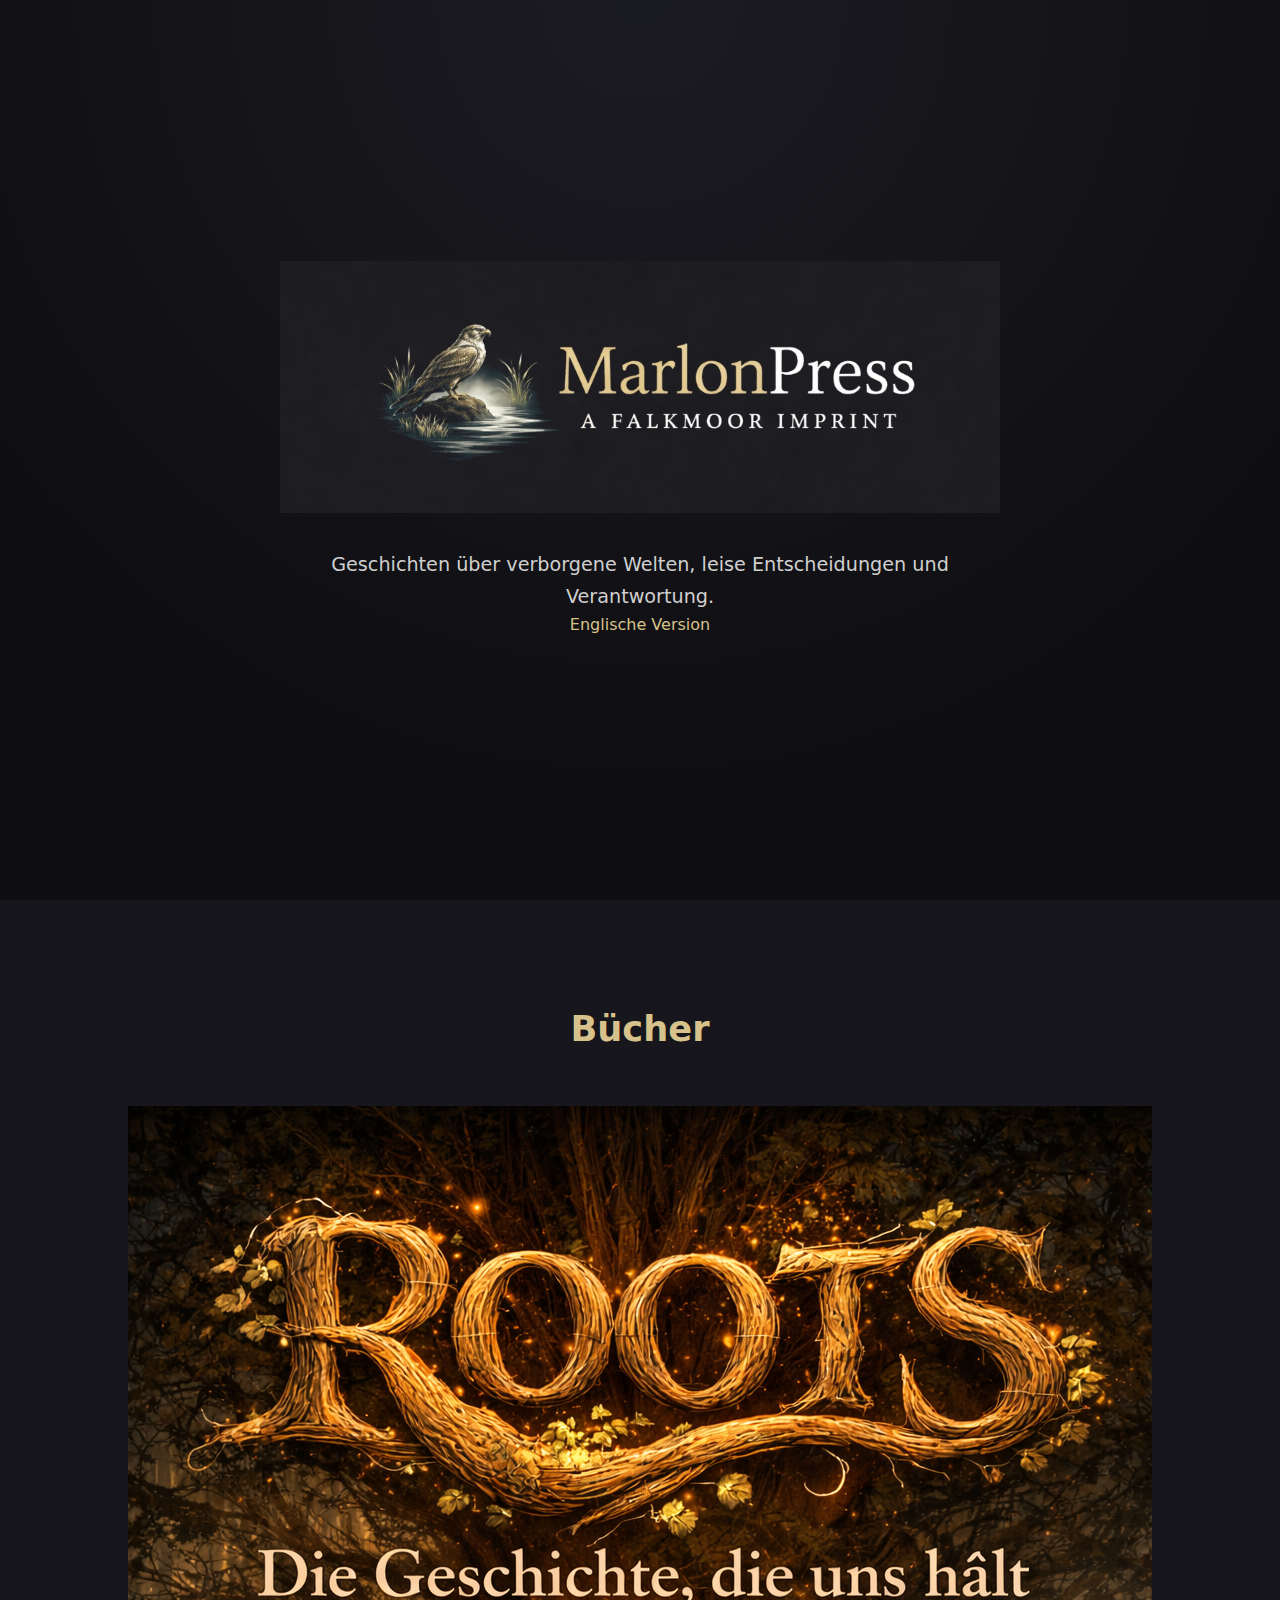
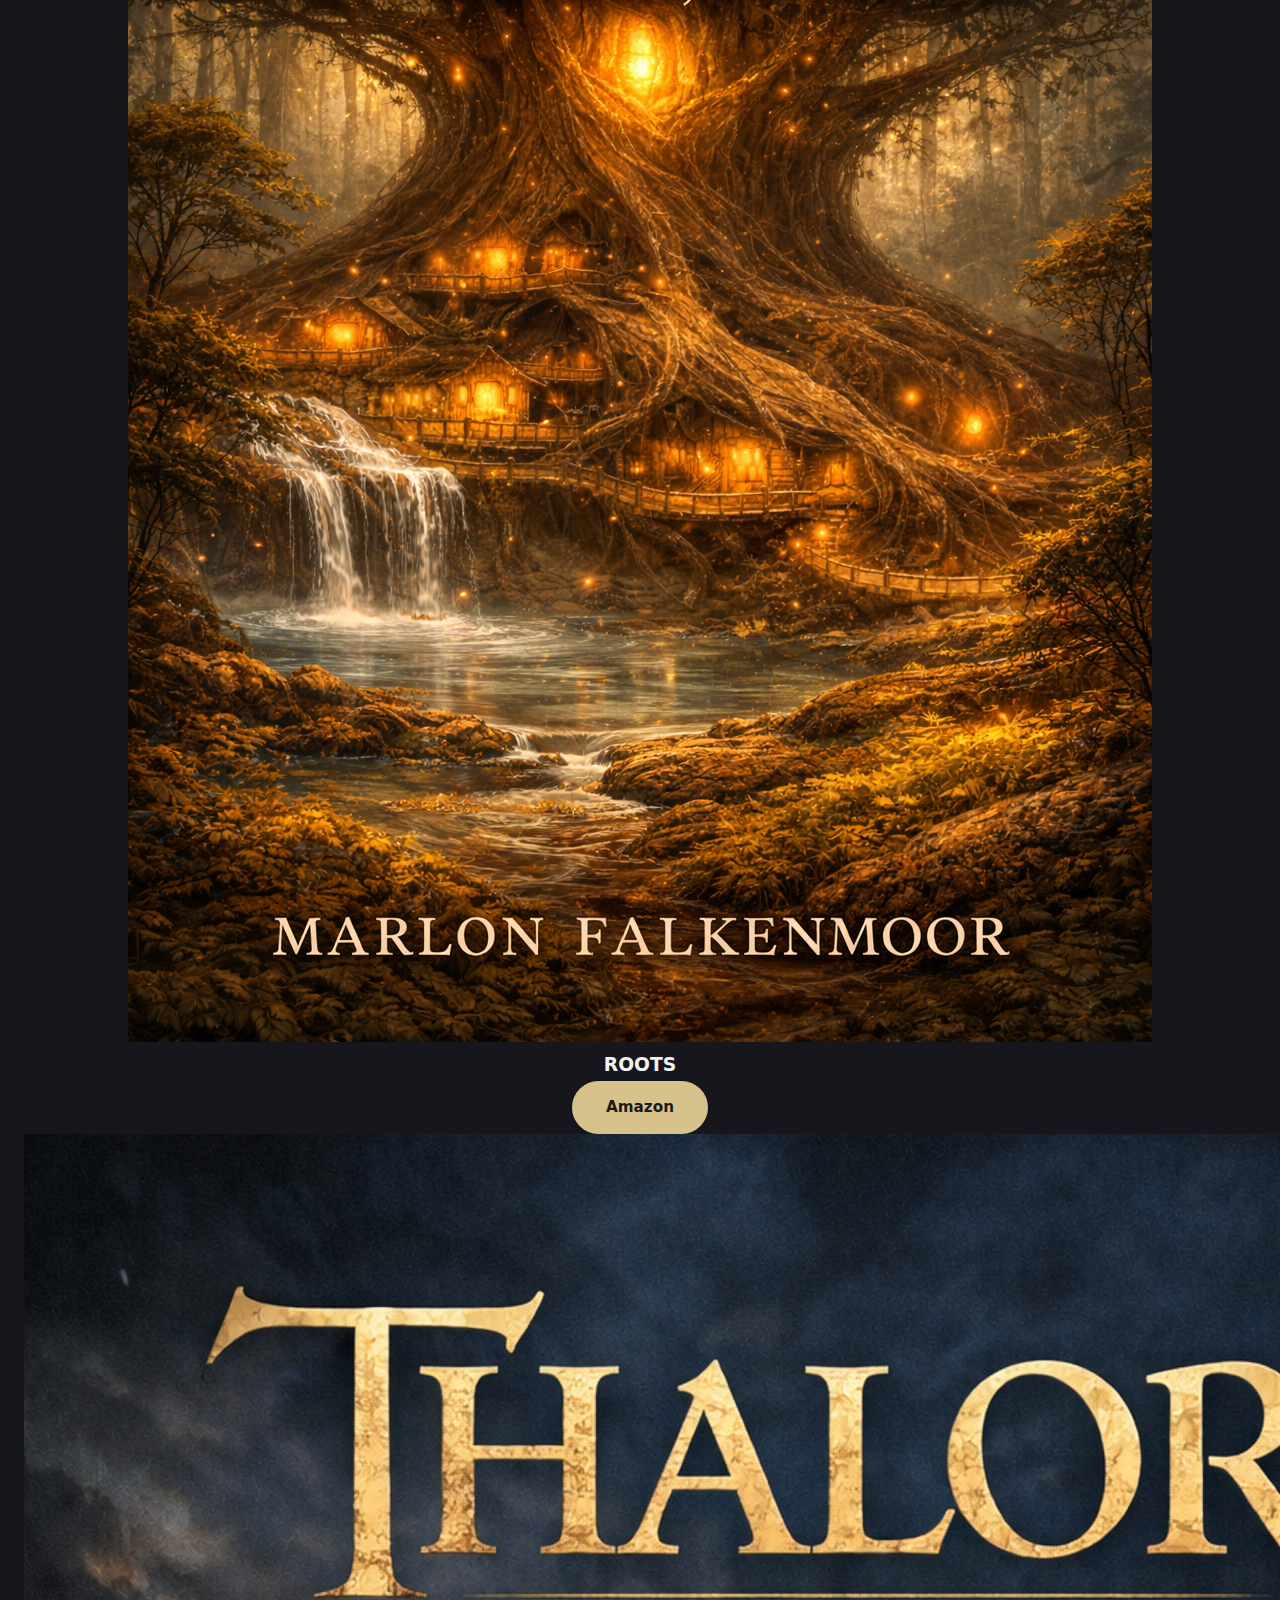
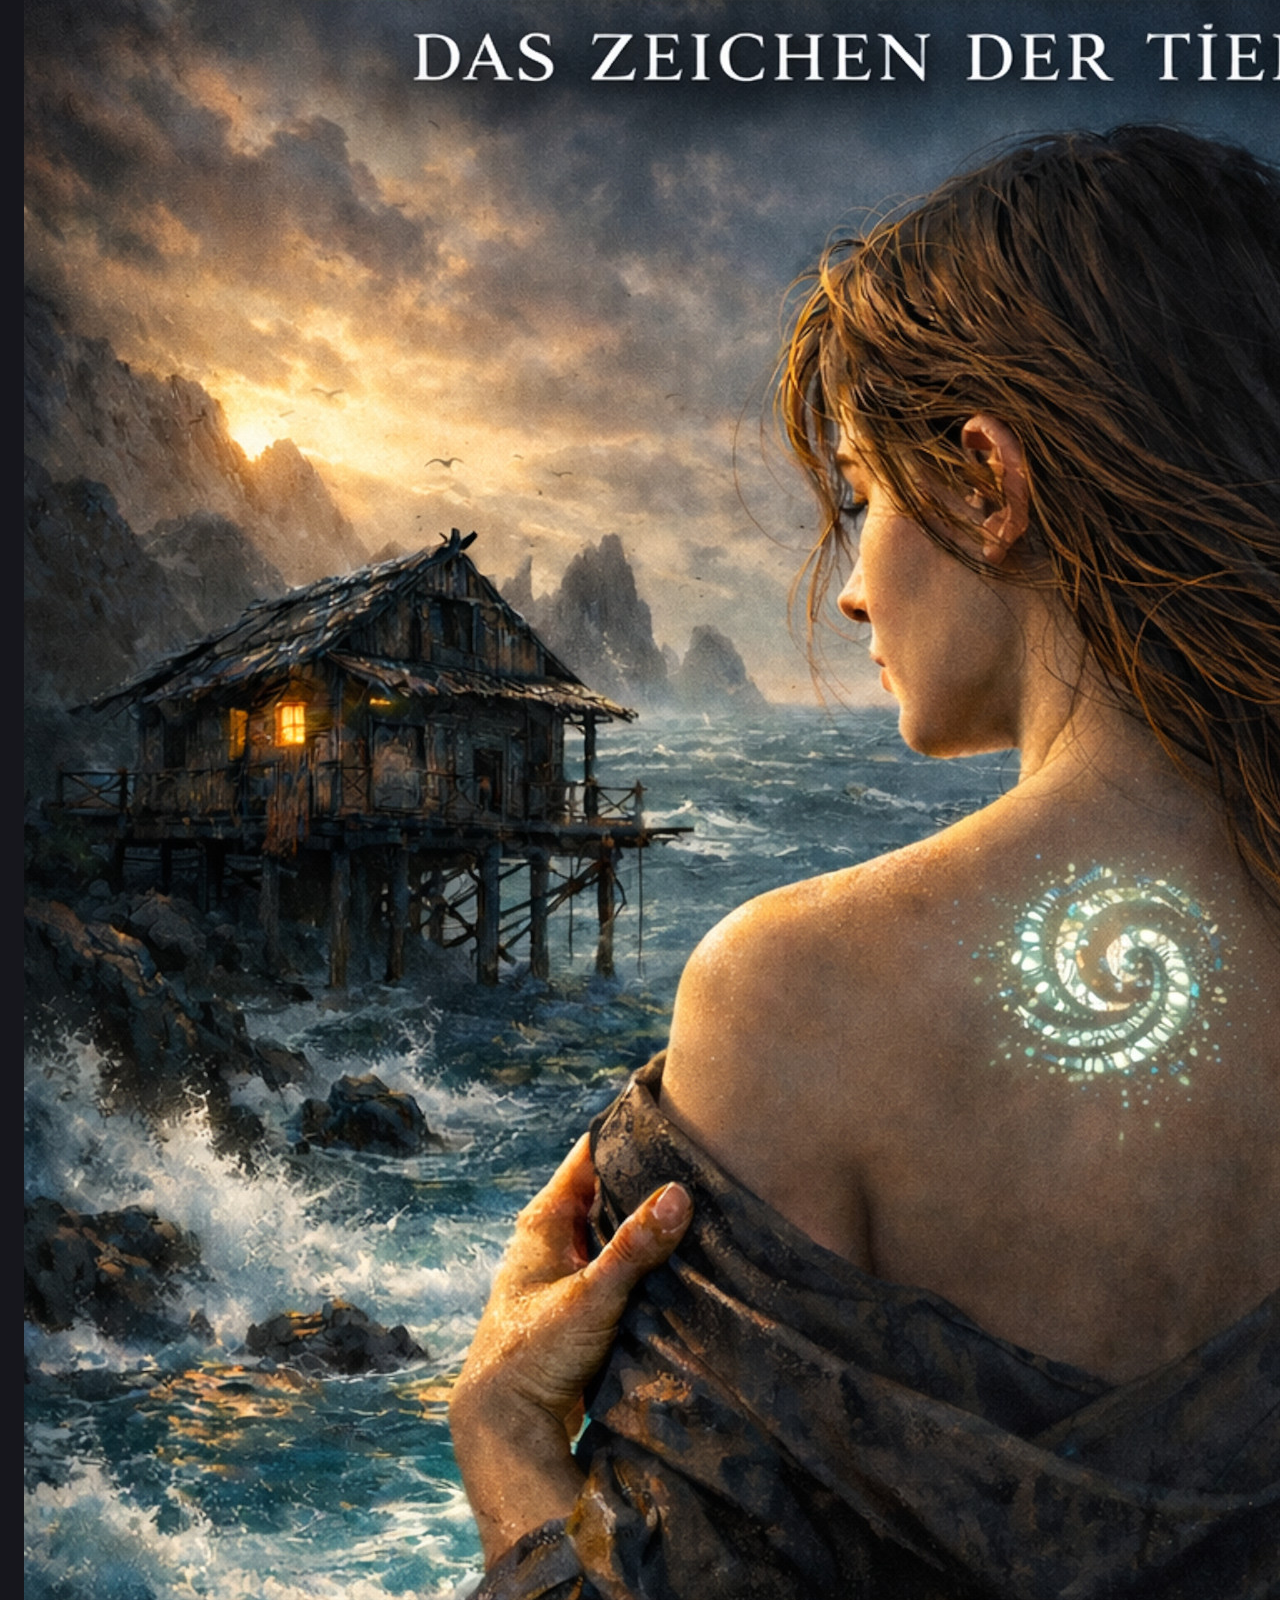
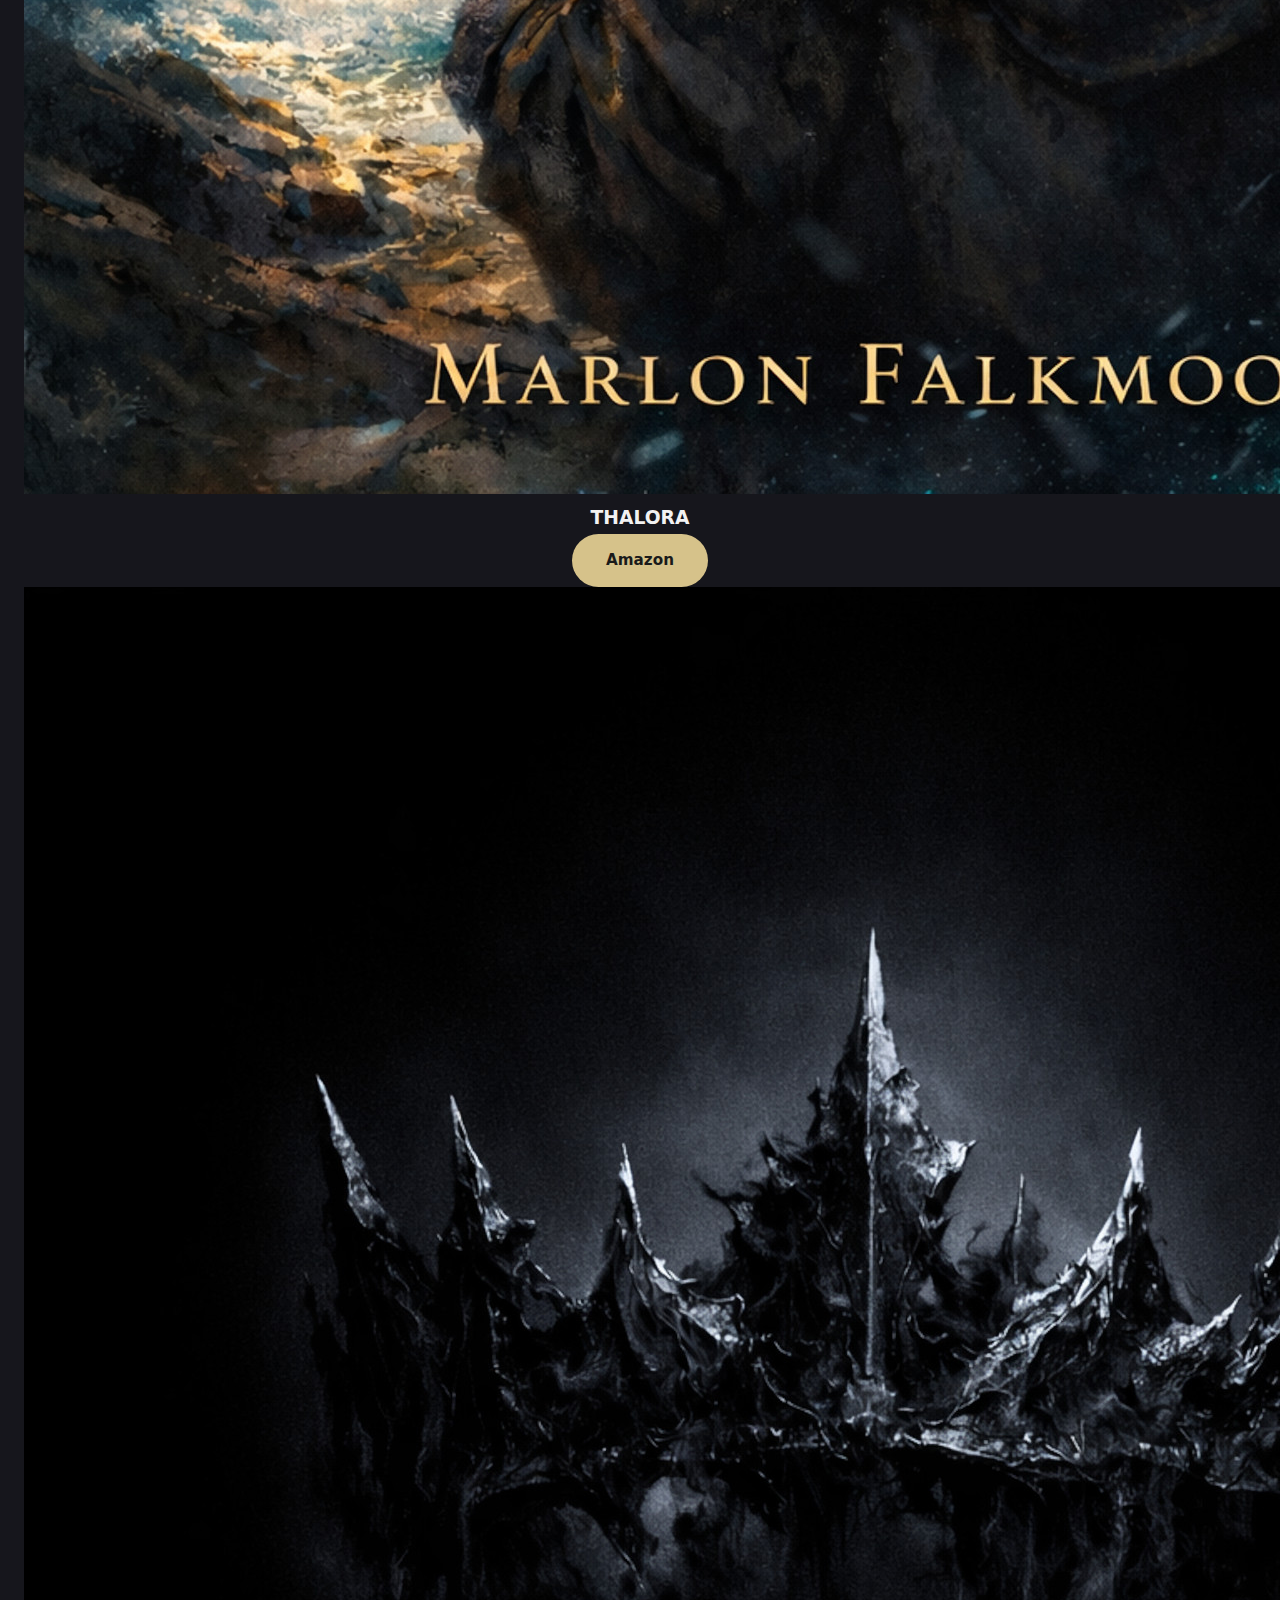
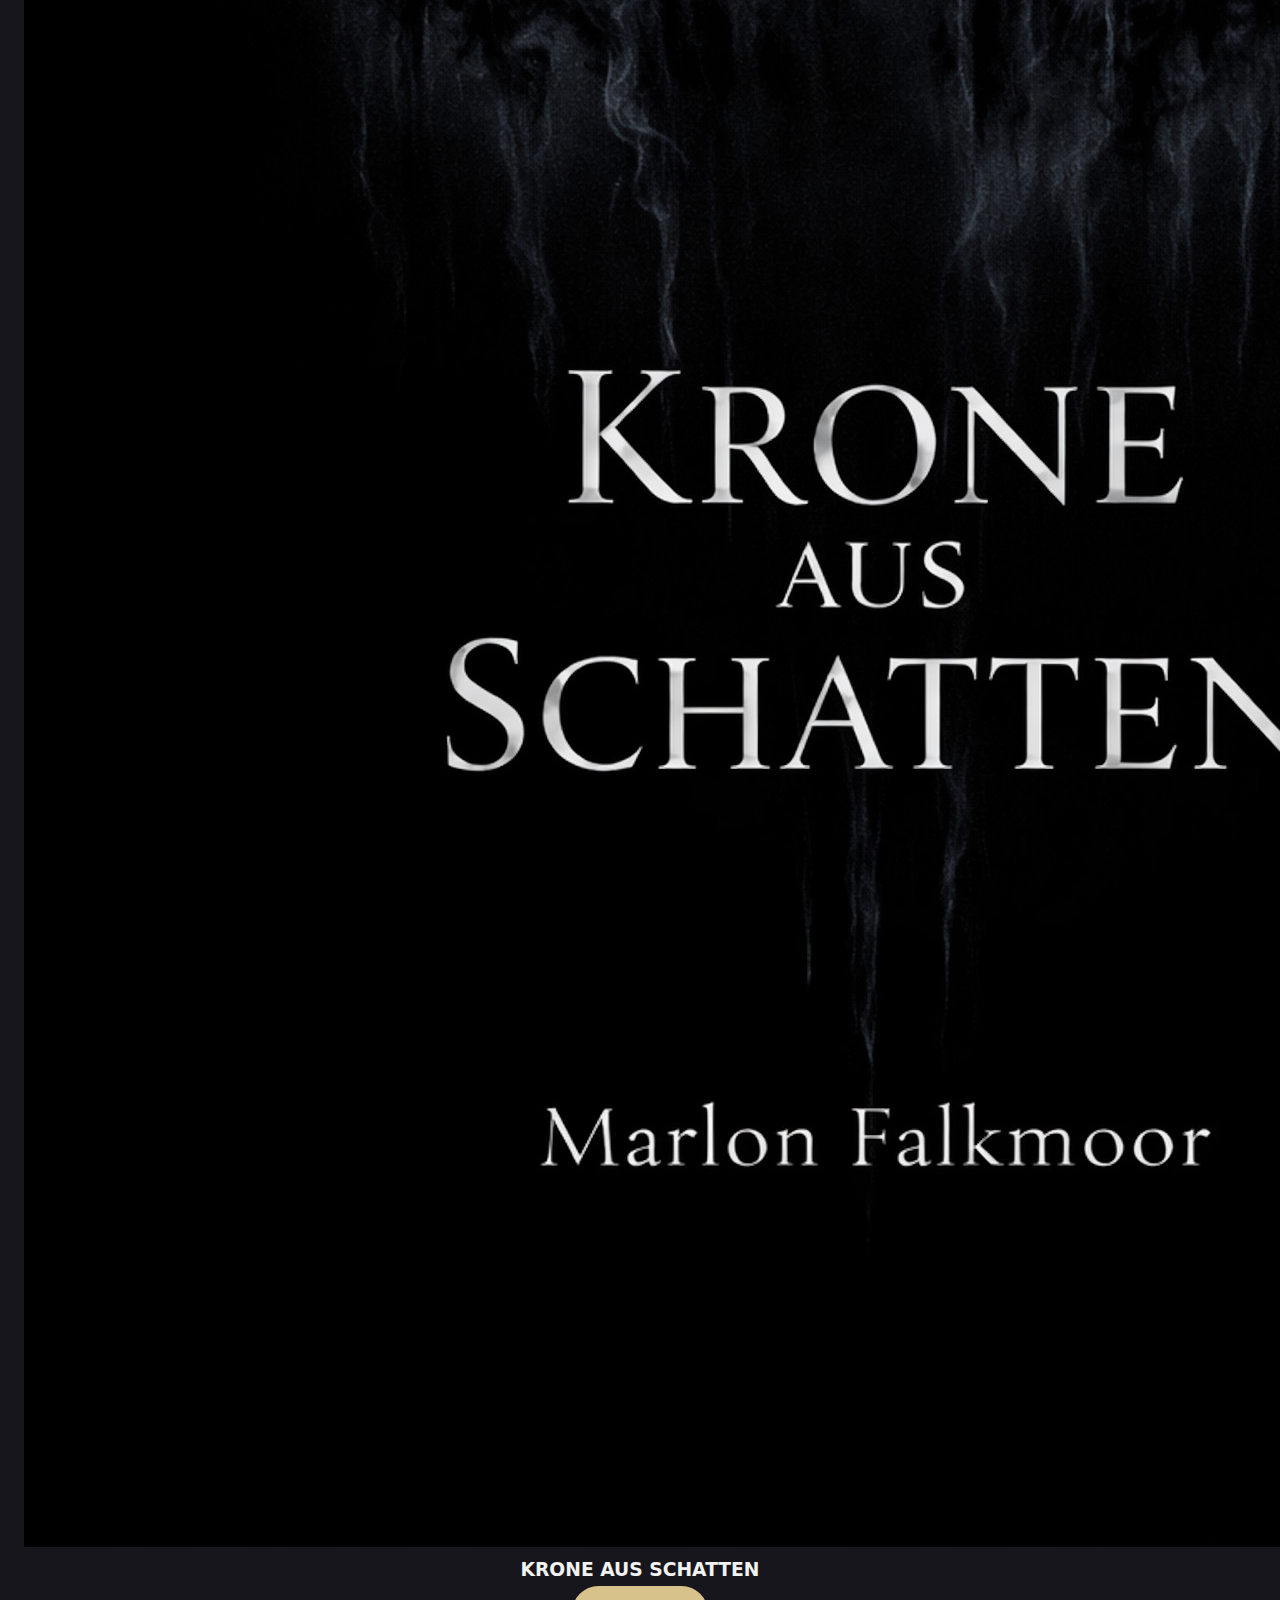
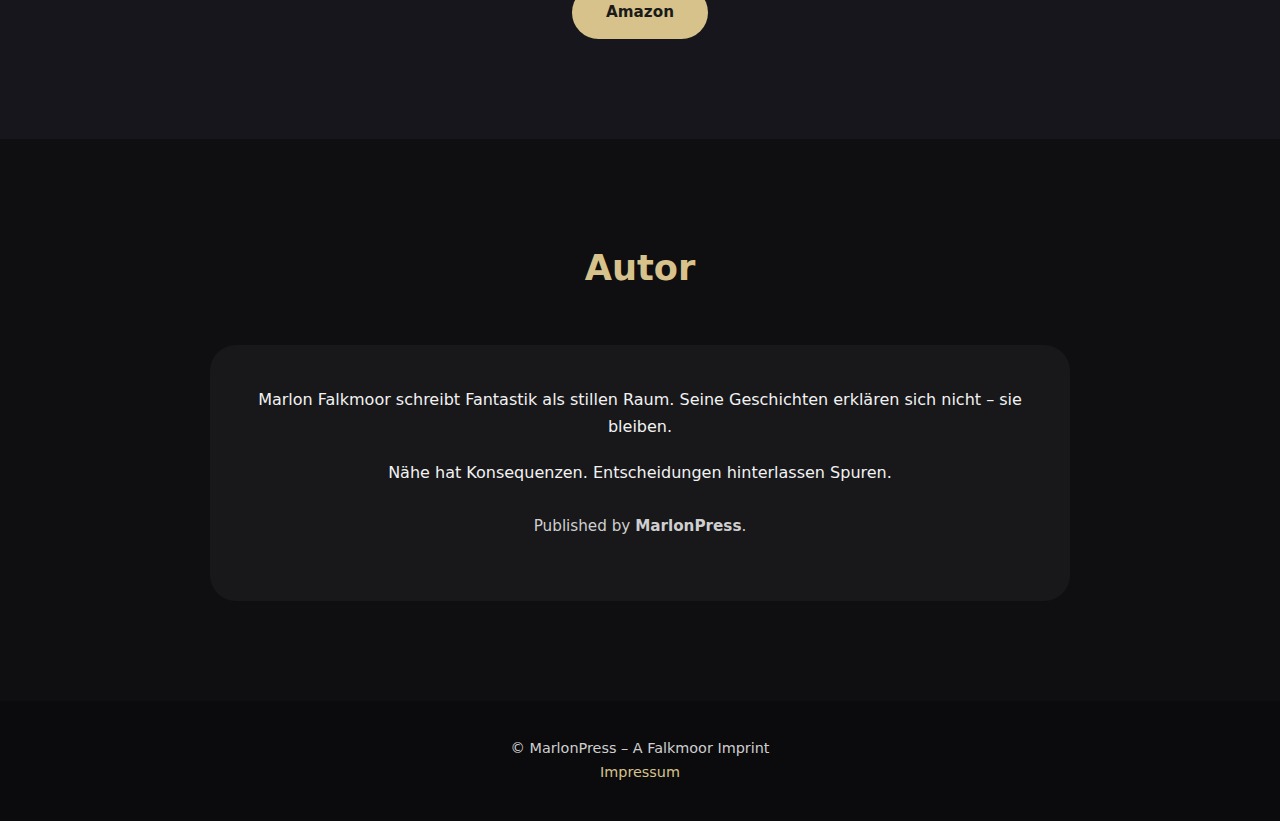
<file: index.html>
<!DOCTYPE html>
<html lang="de">
<head>
  <meta charset="UTF-8" />
  <meta name="viewport" content="width=device-width, initial-scale=1.0" />

  <title>Marlon Falkmoor – Fantasy-Autor</title>
  <meta name="description" content="Marlon Falkmoor schreibt ruhige Fantasy über verborgene Welten, Nähe und Verantwortung." />
  <meta name="robots" content="index, follow" />

  <!-- Open Graph -->
  <meta property="og:type" content="website" />
  <meta property="og:title" content="Marlon Falkmoor – Fantasy-Autor" />
  <meta property="og:description" content="Ruhige Fantasy über verborgene Welten und leise Entscheidungen." />
  <meta property="og:image" content="assets/marlonpress-logo.jpg" />
  <meta property="og:url" content="https://falkmoor.github.io/Falkmoor/" />

  <link rel="stylesheet" href="css/style.css" />
</head>

<body>

<header class="hero">
  <div class="hero-inner">
    <img src="assets/marlonpress-logo.jpg" alt="MarlonPress – A Falkmoor Imprint" class="site-logo" />
    <h1 class="visually-hidden">Marlon Falkmoor – Fantasy-Autor</h1>
    <p class="hero-claim">
      Geschichten über verborgene Welten, leise Entscheidungen und Verantwortung.
    </p>
    <nav class="lang-switch">
      <a href="en.html">Englische Version</a>
    </nav>
  </div>
</header>

<section class="section dark">
  <h2>Bücher</h2>

  <div class="book">
    <img src="assets/B334151B-DE5C-44F3-B2CE-56FD01CE100B.png" alt="ROOTS – Fantasy-Roman" />
    <h3>ROOTS</h3>
    <a class="btn" href="https://amzn.eu/" target="_blank" rel="noopener">Amazon</a>
  </div>

  <div class="book">
    <img src="assets/coverdeutschthalora.jpg" alt="THALORA – DAS ZEICHEN DER TIEFE" />
    <h3>THALORA</h3>
    <a class="btn" href="https://amzn.eu/" target="_blank" rel="noopener">Amazon</a>
  </div>

  <div class="book">
    <img src="assets/kronedeutsch.jpg" alt="KRONE AUS SCHATTEN" />
    <h3>KRONE AUS SCHATTEN</h3>
    <a class="btn" href="https://amzn.eu/" target="_blank" rel="noopener">Amazon</a>
  </div>
</section>

<section class="section">
  <h2>Autor</h2>
  <div class="text-box">
    <p>
      Marlon Falkmoor schreibt Fantastik als stillen Raum.
      Seine Geschichten erklären sich nicht – sie bleiben.
    </p>
    <p>
      Nähe hat Konsequenzen. Entscheidungen hinterlassen Spuren.
    </p>
    <p class="imprint-note">
      Published by <strong>MarlonPress</strong>.
    </p>
  </div>
</section>

<footer class="footer">
  <p>© MarlonPress – A Falkmoor Imprint</p>
  <a href="legal/impressum.html">Impressum</a>
</footer>

<script type="application/ld+json">
{
  "@context": "https://schema.org",
  "@type": "Author",
  "name": "Marlon Falkmoor",
  "knowsAbout": ["Fantasy", "Dark Fantasy"],
  "url": "https://falkmoor.github.io/Falkmoor/"
}
</script>

</body>
</html>
</file>
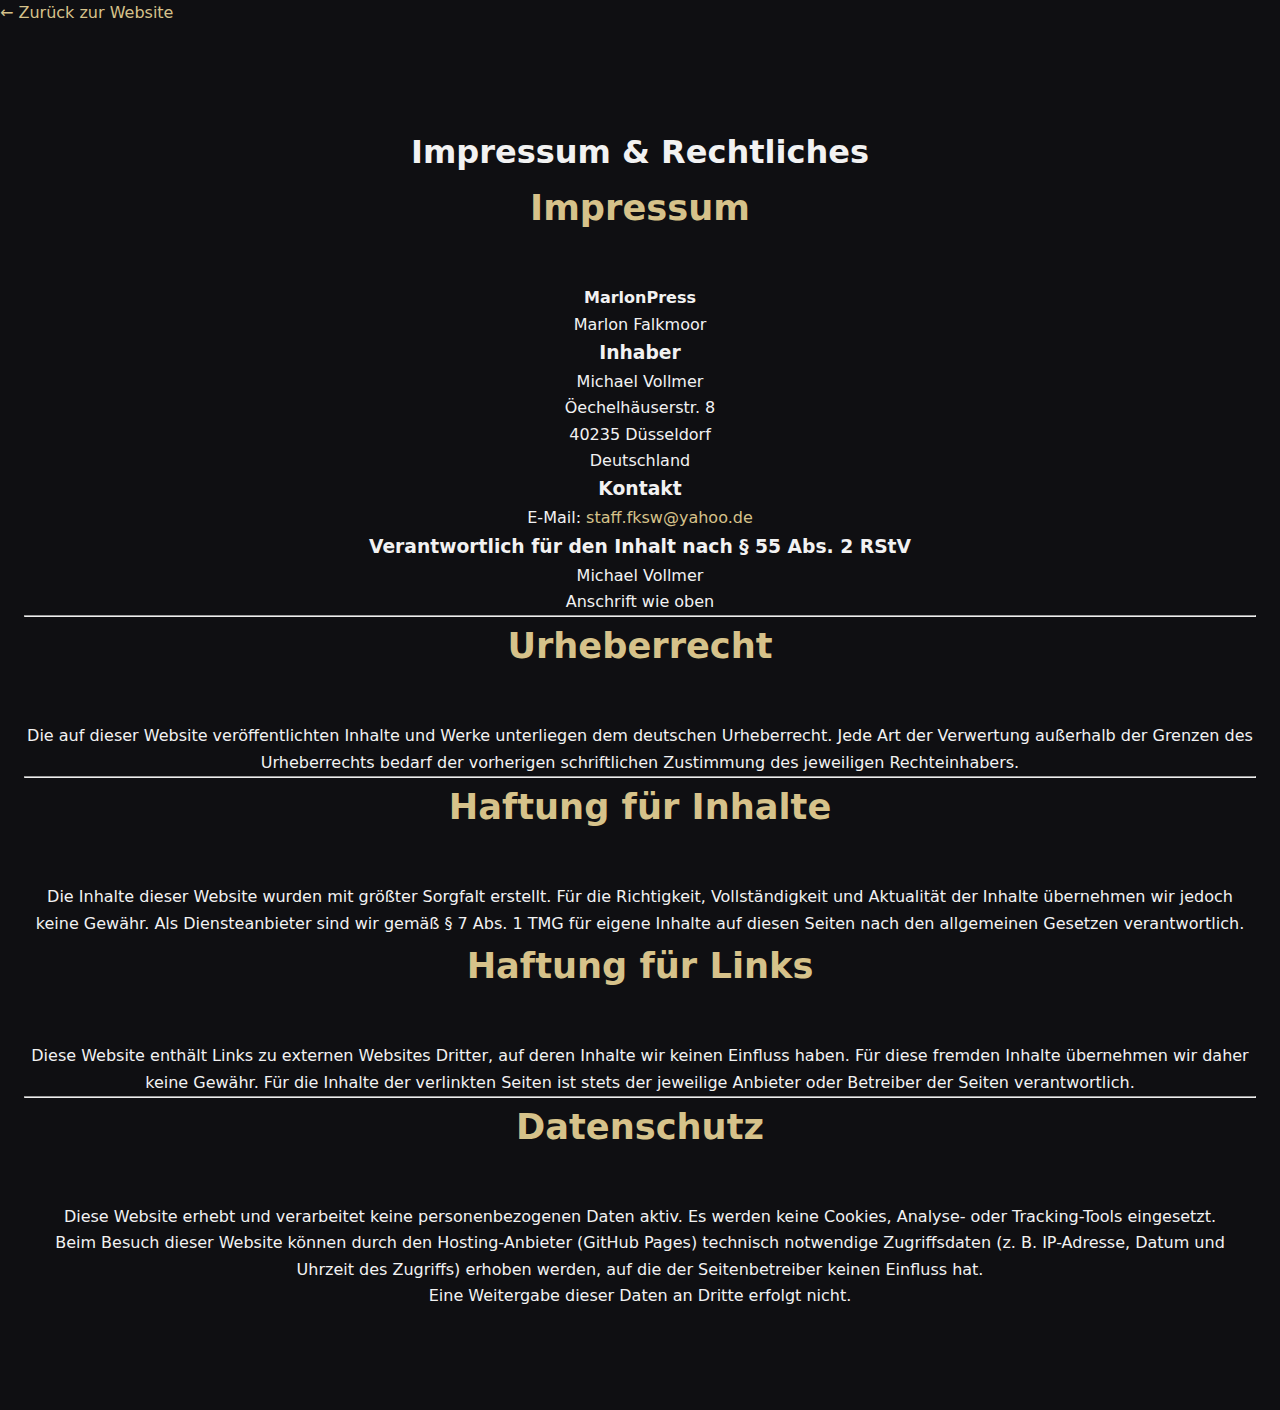
<file: legal/impressum.html>
<!DOCTYPE html>
<html lang="de">
<head>
  <meta charset="UTF-8" />
  <meta name="viewport" content="width=device-width, initial-scale=1.0" />

  <title>Impressum & Rechtliches – MarlonPress</title>

  <!-- Nicht indexieren, aber Links folgen -->
  <meta name="robots" content="noindex, follow" />

  <!-- Gemeinsames Stylesheet -->
  <link rel="stylesheet" href="../css/style.css" />
</head>

<body>

<!-- RÜCKLINK ZUR HAUPTSEITE -->
<header class="legal-header">
  <!-- WICHTIG: anpassen, falls dein Repo anders heißt -->
  <a href="../" class="legal-back">← Zurück zur Website</a>
</header>

<section class="section">
  <div class="impressum-box">

    <h1>Impressum & Rechtliches</h1>

    <!-- ===================== -->
    <!-- IMPRESSUM -->
    <!-- ===================== -->
    <h2>Impressum</h2>

    <p>
      <strong>MarlonPress</strong><br />
      Marlon Falkmoor
    </p>

    <h3>Inhaber</h3>
    <p>
      Michael Vollmer<br />
      Öechelhäuserstr. 8<br />
      40235 Düsseldorf<br />
      Deutschland
    </p>

    <h3>Kontakt</h3>
    <p>
      E-Mail:
      <a href="mailto:staff.fksw@yahoo.de">staff.fksw@yahoo.de</a>
    </p>

    <h3>Verantwortlich für den Inhalt nach § 55 Abs. 2 RStV</h3>
    <p>
      Michael Vollmer<br />
      Anschrift wie oben
    </p>

    <hr />

    <!-- ===================== -->
    <!-- URHEBERRECHT -->
    <!-- ===================== -->
    <h2>Urheberrecht</h2>
    <p>
      Die auf dieser Website veröffentlichten Inhalte und Werke unterliegen dem
      deutschen Urheberrecht. Jede Art der Verwertung außerhalb der Grenzen des
      Urheberrechts bedarf der vorherigen schriftlichen Zustimmung des jeweiligen
      Rechteinhabers.
    </p>

    <hr />

    <!-- ===================== -->
    <!-- HAFTUNG FÜR INHALTE -->
    <!-- ===================== -->
    <h2>Haftung für Inhalte</h2>
    <p>
      Die Inhalte dieser Website wurden mit größter Sorgfalt erstellt. Für die
      Richtigkeit, Vollständigkeit und Aktualität der Inhalte übernehmen wir
      jedoch keine Gewähr. Als Diensteanbieter sind wir gemäß § 7 Abs. 1 TMG für
      eigene Inhalte auf diesen Seiten nach den allgemeinen Gesetzen
      verantwortlich.
    </p>

    <!-- ===================== -->
    <!-- HAFTUNG FÜR LINKS -->
    <!-- ===================== -->
    <h2>Haftung für Links</h2>
    <p>
      Diese Website enthält Links zu externen Websites Dritter, auf deren Inhalte
      wir keinen Einfluss haben. Für diese fremden Inhalte übernehmen wir daher
      keine Gewähr. Für die Inhalte der verlinkten Seiten ist stets der jeweilige
      Anbieter oder Betreiber der Seiten verantwortlich.
    </p>

    <hr />

    <!-- ===================== -->
    <!-- DATENSCHUTZ -->
    <!-- ===================== -->
    <h2>Datenschutz</h2>
    <p>
      Diese Website erhebt und verarbeitet keine personenbezogenen Daten aktiv.
      Es werden keine Cookies, Analyse- oder Tracking-Tools eingesetzt.
    </p>

    <p>
      Beim Besuch dieser Website können durch den Hosting-Anbieter (GitHub Pages)
      technisch notwendige Zugriffsdaten (z. B. IP-Adresse, Datum und Uhrzeit des
      Zugriffs) erhoben werden, auf die der Seitenbetreiber keinen Einfluss hat.
    </p>

    <p>
      Eine Weitergabe dieser Daten an Dritte erfolgt nicht.
    </p>

  </div>
</section>

</body>
</html>
</file>
<file: css/style.css>
/* RESET */
* {
  box-sizing: border-box;
  margin: 0;
  padding: 0;
}

/* COLOR SYSTEM (LOGO-ORIENTIERT) */
:root {
  --bg-main: #0f0f12;
  --bg-section: #16161c;
  --gold-main: #d6c28a;
  --gold-soft: #b9a76f;
  --text-main: #f2f2f2;
  --text-muted: #cfcfcf;
}

/* BASE */
body {
  font-family: system-ui, -apple-system, BlinkMacSystemFont, "Segoe UI",
    Roboto, Arial, sans-serif;
  background: var(--bg-main);
  color: var(--text-main);
  line-height: 1.65;
}

a {
  color: var(--gold-main);
  text-decoration: none;
}

a:hover {
  color: var(--gold-soft);
}

/* HERO */
.hero {
  min-height: 100vh;
  display: flex;
  align-items: center;
  justify-content: center;
  padding: 60px 24px;
  background: radial-gradient(circle at top, #1b1b22 0%, var(--bg-main) 70%);
}

.hero-inner {
  max-width: 1100px;
  text-align: center;
}

/* LOGO */
.site-logo {
  display: block;
  margin: 0 auto 36px;
  width: 100%;
  max-width: 720px;
  height: auto;
}

/* HERO TEXT */
.hero-claim {
  font-size: 1.2rem;
  color: var(--text-muted);
  max-width: 760px;
  margin: 0 auto;
}

/* SECTIONS */
.section {
  padding: 100px 24px;
  text-align: center;
}

.section.dark {
  background: var(--bg-section);
}

.section h2 {
  font-size: 2.2rem;
  margin-bottom: 48px;
  color: var(--gold-main);
}

/* BOOKS */
.book-wrapper {
  max-width: 460px;
  margin: 0 auto 80px;
}

.book-cover {
  width: 100%;
  max-width: 320px;
  margin: 0 auto 22px;
  display: block;
  border-radius: 18px;
  box-shadow: 0 22px 50px rgba(0, 0, 0, 0.65);
}

.book-wrapper h3 {
  font-size: 1.35rem;
  margin-bottom: 18px;
}

/* BUTTON */
.btn {
  display: inline-block;
  padding: 14px 34px;
  border-radius: 999px;
  font-weight: 600;
  font-size: 0.95rem;
  background: var(--gold-main);
  color: #1a1a1a;
  transition: transform 0.2s ease, background 0.2s ease;
}

.btn:hover {
  background: var(--gold-soft);
  transform: translateY(-2px);
}

/* TEXT BOX */
.text-box {
  max-width: 860px;
  margin: 0 auto;
  padding: 42px 46px;
  background: rgba(255, 255, 255, 0.04);
  border-radius: 26px;
}

.text-box p {
  margin-bottom: 20px;
}

.imprint-note {
  margin-top: 28px;
  font-size: 0.95rem;
  color: var(--text-muted);
}

/* FOOTER */
.footer {
  padding: 36px 24px;
  background: #0b0b0e;
  text-align: center;
  font-size: 0.9rem;
  color: var(--text-muted);
}

/* ACCESSIBILITY */
.visually-hidden {
  position: absolute;
  left: -9999px;
}

/* MOBILE */
@media (max-width: 768px) {
  .site-logo {
    max-width: 420px;
  }

  .section {
    padding: 80px 20px;
  }

  .book-wrapper {
    margin-bottom: 60px;
  }
}
</file>
